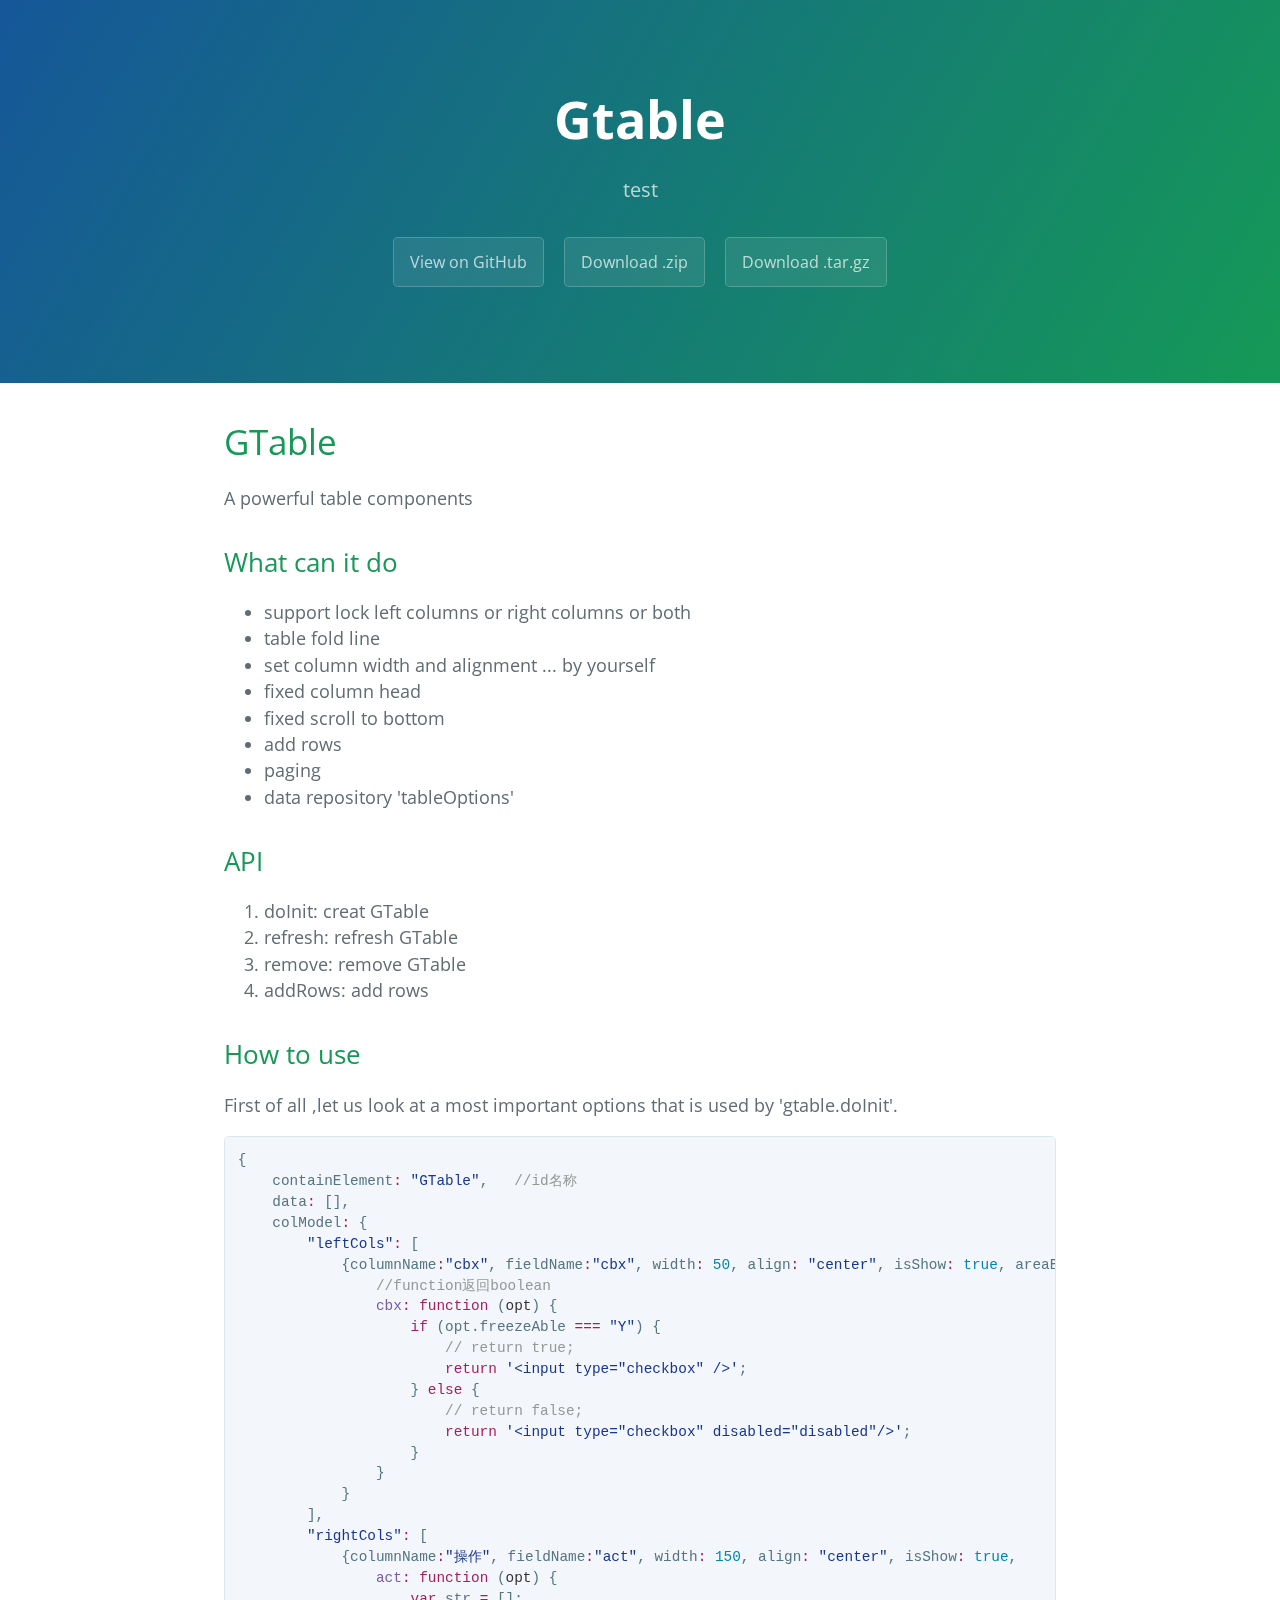
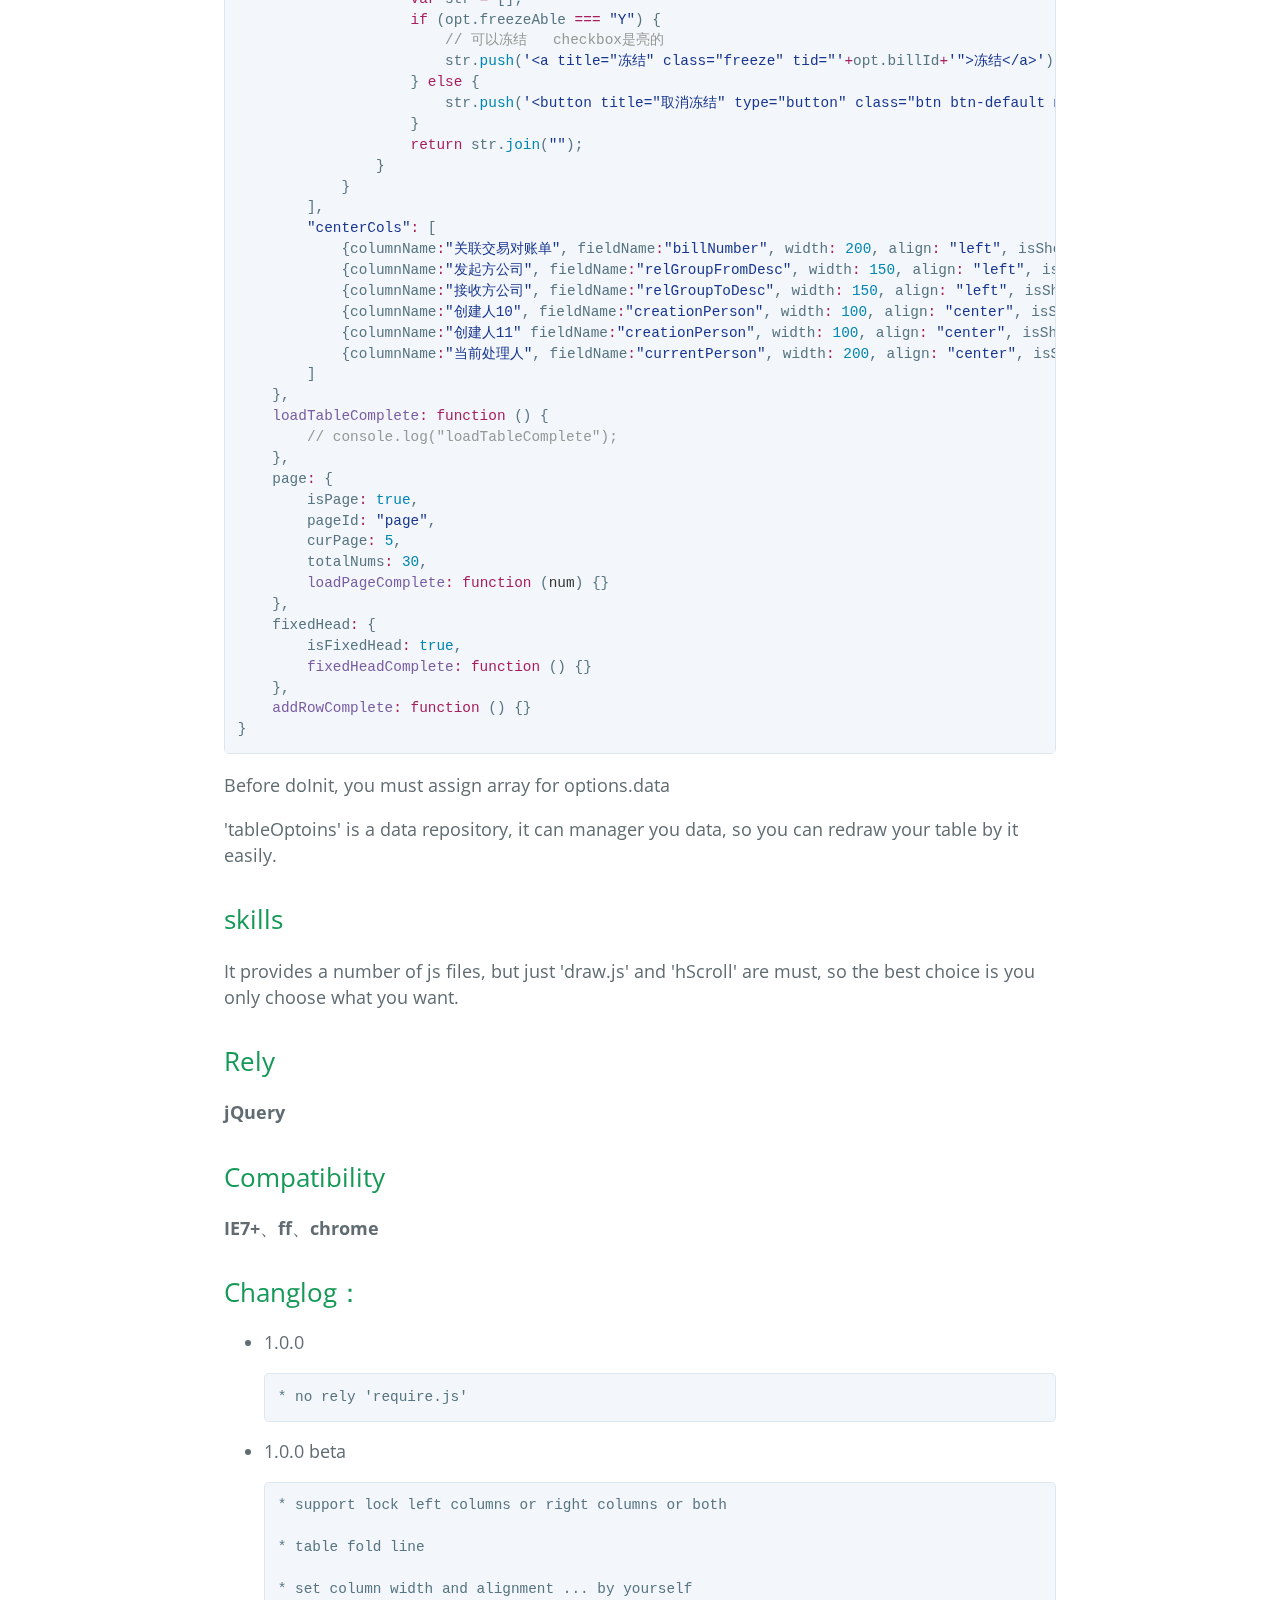
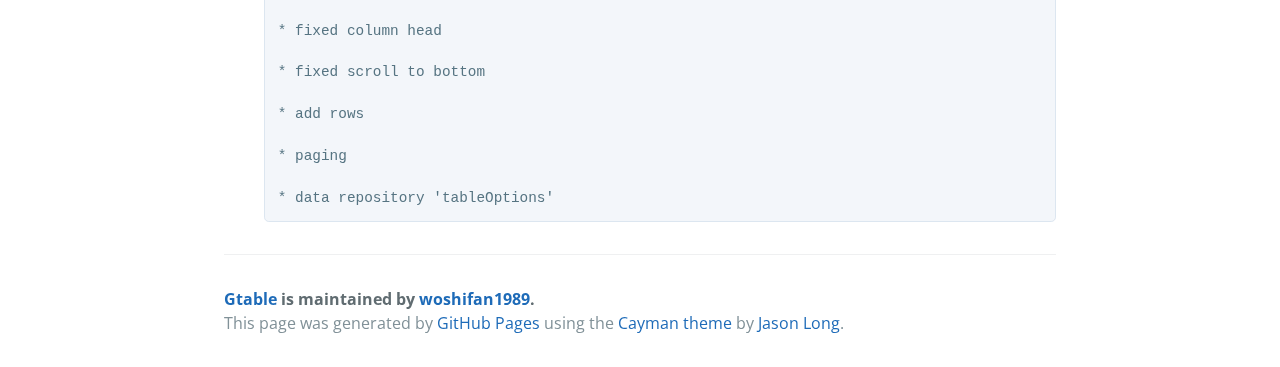
<file: index.html>
<!DOCTYPE html>
<html lang="en-us">
  <head>
    <meta charset="UTF-8">
    <title>Gtable by woshifan1989</title>
    <meta name="viewport" content="width=device-width, initial-scale=1">
    <link rel="stylesheet" type="text/css" href="stylesheets/normalize.css" media="screen">
    <link href='https://fonts.googleapis.com/css?family=Open+Sans:400,700' rel='stylesheet' type='text/css'>
    <link rel="stylesheet" type="text/css" href="stylesheets/stylesheet.css" media="screen">
    <link rel="stylesheet" type="text/css" href="stylesheets/github-light.css" media="screen">
  </head>
  <body>
    <section class="page-header">
      <h1 class="project-name">Gtable</h1>
      <h2 class="project-tagline">test</h2>
      <a href="https://github.com/woshifan1989/GTable" class="btn">View on GitHub</a>
      <a href="https://github.com/woshifan1989/GTable/zipball/master" class="btn">Download .zip</a>
      <a href="https://github.com/woshifan1989/GTable/tarball/master" class="btn">Download .tar.gz</a>
    </section>

    <section class="main-content">
      <h1>
<a id="gtable" class="anchor" href="#gtable" aria-hidden="true"><span class="octicon octicon-link"></span></a>GTable</h1>

<p>A powerful table components</p>

<h2>
<a id="what-can-it-do" class="anchor" href="#what-can-it-do" aria-hidden="true"><span class="octicon octicon-link"></span></a>What can it do</h2>

<ul>
<li>support lock left columns or right columns or both</li>
<li>table fold line</li>
<li>set column width and alignment ... by yourself</li>
<li>fixed column head</li>
<li>fixed scroll to bottom</li>
<li>add rows</li>
<li>paging</li>
<li>data repository 'tableOptions'</li>
</ul>

<h2>
<a id="api" class="anchor" href="#api" aria-hidden="true"><span class="octicon octicon-link"></span></a>API</h2>

<ol>
<li>doInit: creat GTable</li>
<li>refresh: refresh GTable</li>
<li>remove: remove GTable</li>
<li>addRows: add rows</li>
</ol>

<h2>
<a id="how-to-use" class="anchor" href="#how-to-use" aria-hidden="true"><span class="octicon octicon-link"></span></a>How to use</h2>

<p>First of all ,let us look at a most important options that is used by 'gtable.doInit'.</p>

<div class="highlight highlight-source-js"><pre>{
    containElement<span class="pl-k">:</span> <span class="pl-s"><span class="pl-pds">"</span>GTable<span class="pl-pds">"</span></span>,   <span class="pl-c">//id名称</span>
    data<span class="pl-k">:</span> [],
    colModel<span class="pl-k">:</span> {
        <span class="pl-s"><span class="pl-pds">"</span>leftCols<span class="pl-pds">"</span></span><span class="pl-k">:</span> [
            {columnName<span class="pl-k">:</span><span class="pl-s"><span class="pl-pds">"</span>cbx<span class="pl-pds">"</span></span>, fieldName<span class="pl-k">:</span><span class="pl-s"><span class="pl-pds">"</span>cbx<span class="pl-pds">"</span></span>, width<span class="pl-k">:</span> <span class="pl-c1">50</span>, align<span class="pl-k">:</span> <span class="pl-s"><span class="pl-pds">"</span>center<span class="pl-pds">"</span></span>, isShow<span class="pl-k">:</span> <span class="pl-c1">true</span>, areaElement<span class="pl-k">:</span><span class="pl-s"><span class="pl-pds">"</span>checkbox<span class="pl-pds">"</span></span>, 
                <span class="pl-c">//function返回boolean</span>
                <span class="pl-en">cbx</span><span class="pl-k">:</span> <span class="pl-k">function</span> (<span class="pl-smi">opt</span>) {
                    <span class="pl-k">if</span> (opt.freezeAble <span class="pl-k">===</span> <span class="pl-s"><span class="pl-pds">"</span>Y<span class="pl-pds">"</span></span>) {
                        <span class="pl-c">// return true;</span>
                        <span class="pl-k">return</span> <span class="pl-s"><span class="pl-pds">'</span>&lt;input type="checkbox" /&gt;<span class="pl-pds">'</span></span>;
                    } <span class="pl-k">else</span> {
                        <span class="pl-c">// return false;</span>
                        <span class="pl-k">return</span> <span class="pl-s"><span class="pl-pds">'</span>&lt;input type="checkbox" disabled="disabled"/&gt;<span class="pl-pds">'</span></span>;
                    }
                }
            }
        ],
        <span class="pl-s"><span class="pl-pds">"</span>rightCols<span class="pl-pds">"</span></span><span class="pl-k">:</span> [
            {columnName<span class="pl-k">:</span><span class="pl-s"><span class="pl-pds">"</span>操作<span class="pl-pds">"</span></span>, fieldName<span class="pl-k">:</span><span class="pl-s"><span class="pl-pds">"</span>act<span class="pl-pds">"</span></span>, width<span class="pl-k">:</span> <span class="pl-c1">150</span>, align<span class="pl-k">:</span> <span class="pl-s"><span class="pl-pds">"</span>center<span class="pl-pds">"</span></span>, isShow<span class="pl-k">:</span> <span class="pl-c1">true</span>, 
                <span class="pl-en">act</span><span class="pl-k">:</span> <span class="pl-k">function</span> (<span class="pl-smi">opt</span>) {
                    <span class="pl-k">var</span> str <span class="pl-k">=</span> [];
                    <span class="pl-k">if</span> (opt.freezeAble <span class="pl-k">===</span> <span class="pl-s"><span class="pl-pds">"</span>Y<span class="pl-pds">"</span></span>) {
                        <span class="pl-c">// 可以冻结   checkbox是亮的</span>
                        str.<span class="pl-c1">push</span>(<span class="pl-s"><span class="pl-pds">'</span>&lt;a title="冻结" class="freeze" tid="<span class="pl-pds">'</span></span><span class="pl-k">+</span>opt.billId<span class="pl-k">+</span><span class="pl-s"><span class="pl-pds">'</span>"&gt;冻结&lt;/a&gt;<span class="pl-pds">'</span></span>);
                    } <span class="pl-k">else</span> {
                        str.<span class="pl-c1">push</span>(<span class="pl-s"><span class="pl-pds">'</span>&lt;button title="取消冻结" type="button" class="btn btn-default ml10 unfreeze" tid="<span class="pl-pds">'</span></span><span class="pl-k">+</span>opt.billId<span class="pl-k">+</span><span class="pl-s"><span class="pl-pds">'</span>"&gt; &lt;span class="icon unfreezeIcon"&gt;&lt;/span&gt;取消冻结&lt;/button&gt;<span class="pl-pds">'</span></span>);
                    }
                    <span class="pl-k">return</span> str.<span class="pl-c1">join</span>(<span class="pl-s"><span class="pl-pds">"</span><span class="pl-pds">"</span></span>);
                }
            }
        ],
        <span class="pl-s"><span class="pl-pds">"</span>centerCols<span class="pl-pds">"</span></span><span class="pl-k">:</span> [
            {columnName<span class="pl-k">:</span><span class="pl-s"><span class="pl-pds">"</span>关联交易对账单<span class="pl-pds">"</span></span>, fieldName<span class="pl-k">:</span><span class="pl-s"><span class="pl-pds">"</span>billNumber<span class="pl-pds">"</span></span>, width<span class="pl-k">:</span> <span class="pl-c1">200</span>, align<span class="pl-k">:</span> <span class="pl-s"><span class="pl-pds">"</span>left<span class="pl-pds">"</span></span>, isShow<span class="pl-k">:</span> <span class="pl-c1">true</span>, areaElement<span class="pl-k">:</span><span class="pl-s"><span class="pl-pds">"</span>select<span class="pl-pds">"</span></span>},
            {columnName<span class="pl-k">:</span><span class="pl-s"><span class="pl-pds">"</span>发起方公司<span class="pl-pds">"</span></span>, fieldName<span class="pl-k">:</span><span class="pl-s"><span class="pl-pds">"</span>relGroupFromDesc<span class="pl-pds">"</span></span>, width<span class="pl-k">:</span> <span class="pl-c1">150</span>, align<span class="pl-k">:</span> <span class="pl-s"><span class="pl-pds">"</span>left<span class="pl-pds">"</span></span>, isShow<span class="pl-k">:</span> <span class="pl-c1">true</span>, areaElement<span class="pl-k">:</span><span class="pl-s"><span class="pl-pds">"</span>textarea<span class="pl-pds">"</span></span>},
            {columnName<span class="pl-k">:</span><span class="pl-s"><span class="pl-pds">"</span>接收方公司<span class="pl-pds">"</span></span>, fieldName<span class="pl-k">:</span><span class="pl-s"><span class="pl-pds">"</span>relGroupToDesc<span class="pl-pds">"</span></span>, width<span class="pl-k">:</span> <span class="pl-c1">150</span>, align<span class="pl-k">:</span> <span class="pl-s"><span class="pl-pds">"</span>left<span class="pl-pds">"</span></span>, isShow<span class="pl-k">:</span> <span class="pl-c1">true</span>, areaElement<span class="pl-k">:</span><span class="pl-s"><span class="pl-pds">"</span>input<span class="pl-pds">"</span></span>},
            {columnName<span class="pl-k">:</span><span class="pl-s"><span class="pl-pds">"</span>创建人10<span class="pl-pds">"</span></span>, fieldName<span class="pl-k">:</span><span class="pl-s"><span class="pl-pds">"</span>creationPerson<span class="pl-pds">"</span></span>, width<span class="pl-k">:</span> <span class="pl-c1">100</span>, align<span class="pl-k">:</span> <span class="pl-s"><span class="pl-pds">"</span>center<span class="pl-pds">"</span></span>, isShow<span class="pl-k">:</span> <span class="pl-c1">true</span>, areaElement<span class="pl-k">:</span><span class="pl-s"><span class="pl-pds">"</span>input<span class="pl-pds">"</span></span>},
            {columnName<span class="pl-k">:</span><span class="pl-s"><span class="pl-pds">"</span>创建人11<span class="pl-pds">"</span></span> fieldName<span class="pl-k">:</span><span class="pl-s"><span class="pl-pds">"</span>creationPerson<span class="pl-pds">"</span></span>, width<span class="pl-k">:</span> <span class="pl-c1">100</span>, align<span class="pl-k">:</span> <span class="pl-s"><span class="pl-pds">"</span>center<span class="pl-pds">"</span></span>, isShow<span class="pl-k">:</span> <span class="pl-c1">true</span>, areaElement<span class="pl-k">:</span><span class="pl-s"><span class="pl-pds">"</span>input<span class="pl-pds">"</span></span>},
            {columnName<span class="pl-k">:</span><span class="pl-s"><span class="pl-pds">"</span>当前处理人<span class="pl-pds">"</span></span>, fieldName<span class="pl-k">:</span><span class="pl-s"><span class="pl-pds">"</span>currentPerson<span class="pl-pds">"</span></span>, width<span class="pl-k">:</span> <span class="pl-c1">200</span>, align<span class="pl-k">:</span> <span class="pl-s"><span class="pl-pds">"</span>center<span class="pl-pds">"</span></span>, isShow<span class="pl-k">:</span> <span class="pl-c1">true</span>, areaElement<span class="pl-k">:</span><span class="pl-s"><span class="pl-pds">"</span>input<span class="pl-pds">"</span></span>}
        ]
    },
    <span class="pl-en">loadTableComplete</span><span class="pl-k">:</span> <span class="pl-k">function</span> () {
        <span class="pl-c">// console.log("loadTableComplete");</span>
    },
    page<span class="pl-k">:</span> {
        isPage<span class="pl-k">:</span> <span class="pl-c1">true</span>,
        pageId<span class="pl-k">:</span> <span class="pl-s"><span class="pl-pds">"</span>page<span class="pl-pds">"</span></span>,
        curPage<span class="pl-k">:</span> <span class="pl-c1">5</span>,
        totalNums<span class="pl-k">:</span> <span class="pl-c1">30</span>,
        <span class="pl-en">loadPageComplete</span><span class="pl-k">:</span> <span class="pl-k">function</span> (<span class="pl-smi">num</span>) {}
    },
    fixedHead<span class="pl-k">:</span> {
        isFixedHead<span class="pl-k">:</span> <span class="pl-c1">true</span>,
        <span class="pl-en">fixedHeadComplete</span><span class="pl-k">:</span> <span class="pl-k">function</span> () {}
    },
    <span class="pl-en">addRowComplete</span><span class="pl-k">:</span> <span class="pl-k">function</span> () {}
}</pre></div>

<p>Before doInit, you must assign array for options.data</p>

<p>'tableOptoins' is a data repository, it can manager you data, so you can redraw your table by it easily.</p>

<h2>
<a id="skills" class="anchor" href="#skills" aria-hidden="true"><span class="octicon octicon-link"></span></a>skills</h2>

<p>It provides a number of js files, but just 'draw.js' and 'hScroll' are must, so the best choice is you only choose what you want.</p>

<h2>
<a id="rely" class="anchor" href="#rely" aria-hidden="true"><span class="octicon octicon-link"></span></a>Rely</h2>

<p><strong>jQuery</strong></p>

<h2>
<a id="compatibility" class="anchor" href="#compatibility" aria-hidden="true"><span class="octicon octicon-link"></span></a>Compatibility</h2>

<p><strong>IE7+</strong>、<strong>ff</strong>、<strong>chrome</strong></p>

<h2>
<a id="changlog" class="anchor" href="#changlog" aria-hidden="true"><span class="octicon octicon-link"></span></a>Changlog：</h2>

<ul>
<li>
<p>1.0.0</p>

<pre><code>* no rely 'require.js'
</code></pre>
</li>
<li>
<p>1.0.0 beta</p>

<pre><code>* support lock left columns or right columns or both

* table fold line

* set column width and alignment ... by yourself

* fixed column head

* fixed scroll to bottom

* add rows

* paging

* data repository 'tableOptions'
</code></pre>
</li>
</ul>

      <footer class="site-footer">
        <span class="site-footer-owner"><a href="https://github.com/woshifan1989/GTable">Gtable</a> is maintained by <a href="https://github.com/woshifan1989">woshifan1989</a>.</span>

        <span class="site-footer-credits">This page was generated by <a href="https://pages.github.com">GitHub Pages</a> using the <a href="https://github.com/jasonlong/cayman-theme">Cayman theme</a> by <a href="https://twitter.com/jasonlong">Jason Long</a>.</span>
      </footer>

    </section>

  
  </body>
</html>
</file>
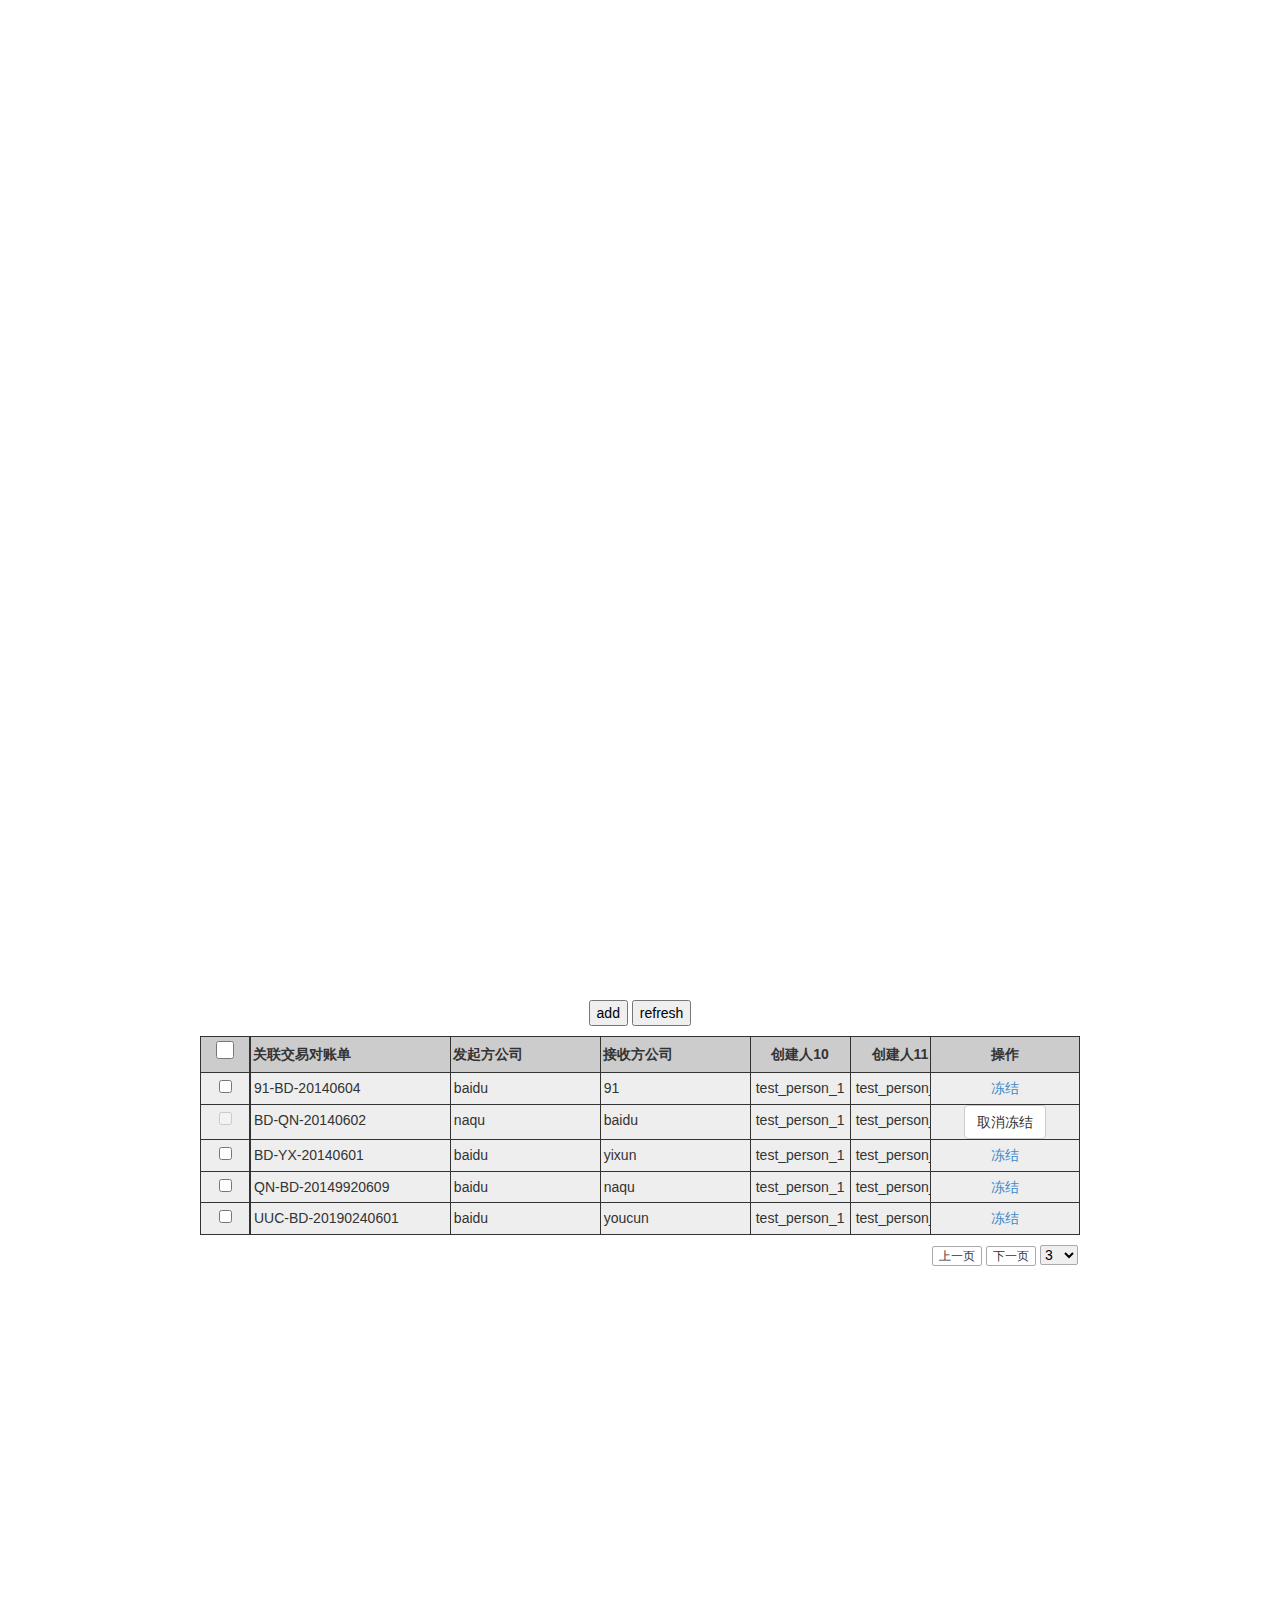
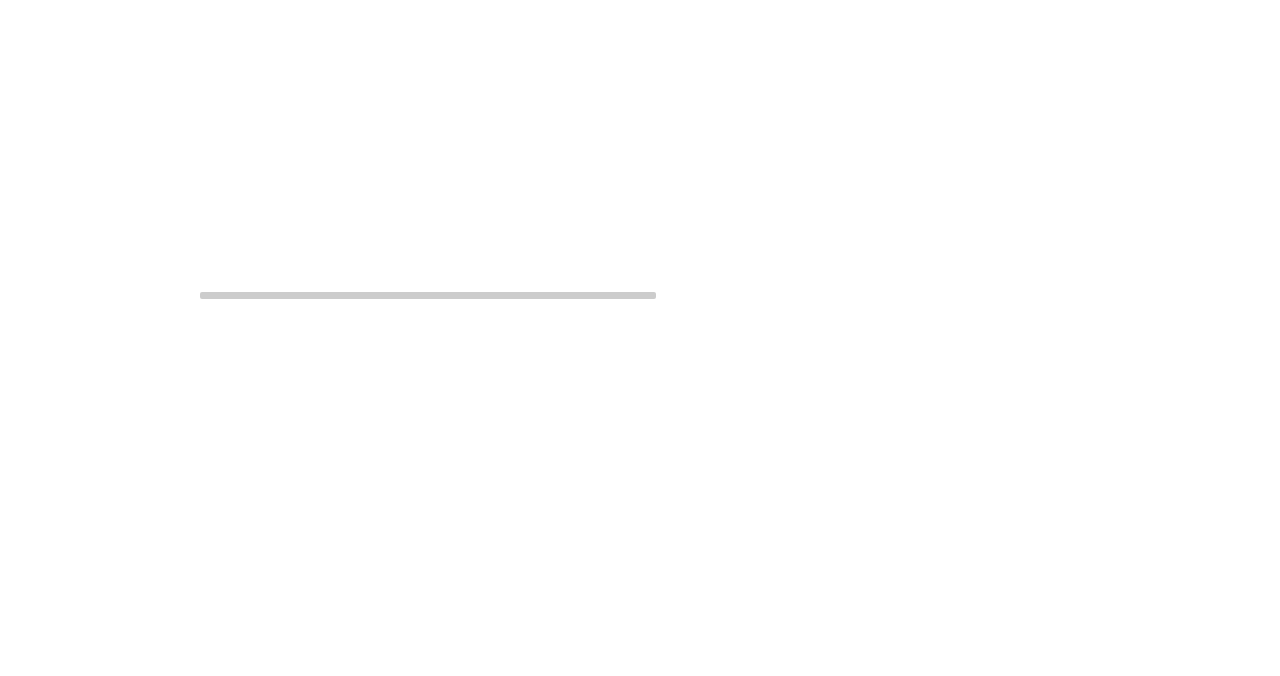
<file: demo/index.html>
<!DOCTYPE html>
<html lang="en">
<head>
    <meta charset="UTF-8">
    <title>Document</title>
    <link rel="stylesheet" type="text/css" href="../css/bootstrap.min.css">
    <link rel="stylesheet" type="text/css" href="../css/GTable.css">
</head>
<body>

<div style="height:1000px;"></div>


<div style="text-align:center;">
    <button id="add">add</button>
    <button id="refresh">refresh</button>
</div>
<div id="GTable" class="GTable" style="margin:10px 200px;"></div>
<div id="page" class="pageCon" style="margin:10px 200px;"></div>


<div style="height:1000px;"></div>

<script type="text/javascript" src="../js/jquery-1.7.1.js"></script>
<script type="text/javascript" src="../js/version/1.0.0/GTable/GTable.js"></script>
<script type="text/javascript" src="../js/version/1.0.0/GTable/draw.js"></script>
<script type="text/javascript" src="../js/version/1.0.0/GTable/fixedHead.js"></script>
<script type="text/javascript" src="../js/version/1.0.0/GTable/hScroll.js"></script>
<script type="text/javascript" src="../js/version/1.0.0/GTable/page.js"></script>
<script type="text/javascript" src="../js/version/1.0.0/GTable/tableOptions.js"></script>
<script type="text/javascript" src="../js/version/1.0.0/GTable/operation.js"></script>
<script type="text/javascript">

var $window = $(window);

var opts = {
    containElement: "GTable",   //id名称
    data: [],
    colModel: {
        "leftCols": [
            {columnName:"cbx", fieldName:"cbx", width: 50, align: "center", isShow: true, areaElement:"checkbox", 
                //function返回boolean
                cbx: function (opt) {
                    if (opt.freezeAble === "Y") {
                        // return true;
                        return '<input type="checkbox" />';
                    } else {
                        // return false;
                        return '<input type="checkbox" disabled="disabled"/>';
                    }
                }
            }
        ],
        "rightCols": [
            {columnName:"操作", fieldName:"act", width: 150, align: "center", isShow: true, 
                act: function (opt) {
                    var str = [];
                    if (opt.freezeAble === "Y") {
                        // 可以冻结   checkbox是亮的
                        str.push('<a title="冻结" class="freeze" tid="'+opt.billId+'">冻结</a>');
                    } else {
                        str.push('<button title="取消冻结" type="button" class="btn btn-default ml10 unfreeze" tid="'+opt.billId+'"> <span class="icon unfreezeIcon"></span>取消冻结</button>');
                    }
                    return str.join("");
                }
            }
        ],
        "centerCols": [
            {columnName:"关联交易对账单", fieldName:"billNumber", width: 200, align: "left", isShow: true, areaElement:"select"},
            {columnName:"发起方公司", fieldName:"relGroupFromDesc", width: 150, align: "left", isShow: true, areaElement:"textarea"},
            {columnName:"接收方公司", fieldName:"relGroupToDesc", width: 150, align: "left", isShow: true, areaElement:"input"},
            {columnName:"创建人10", fieldName:"creationPerson", width: 100, align: "center", isShow: true, areaElement:"input"},
            {columnName:"创建人11", fieldName:"creationPerson", width: 100, align: "center", isShow: true, areaElement:"input"},
            {columnName:"创建人12", fieldName:"creationPerson", width: 100, align: "center", isShow: true, areaElement:"input"},
            {columnName:"创建人13", fieldName:"creationPerson", width: 100, align: "center", isShow: true, areaElement:"input"},
            {columnName:"创建人13", fieldName:"creationPerson", width: 100, align: "center", isShow: true, areaElement:"input"},
            {columnName:"创建人13", fieldName:"creationPerson", width: 100, align: "center", isShow: true, areaElement:"input"},
            {columnName:"创建人13", fieldName:"creationPerson", width: 100, align: "center", isShow: true, areaElement:"input"},
            {columnName:"创建人13", fieldName:"creationPerson", width: 100, align: "center", isShow: true, areaElement:"input"},
            {columnName:"当前处理人", fieldName:"currentPerson", width: 200, align: "center", isShow: true, areaElement:"input"}
        ]
    },
    loadTableComplete: function () {
        // console.log("loadTableComplete");
    },
    page: {
        isPage: true,
        pageId: "page",
        curPage: 5,
        totalNums: 30,
        loadPageComplete: function (num) {}
    },
    fixedHead: {
        isFixedHead: true,
        fixedHeadComplete: function () {}
    },
    addRowComplete: function () {}
};

$.ajax({
    url: "data/data.json",
    type: "GET",
    dataType: "json",
    success: function (result) {
        opts.data = result.data.detail;
        opts.page.curPage = result.data.currentPage;
        opts.page.totalNums = result.data.pageCount;
        $.GTable.tableOptions.setOptions({key:"testOpts", val:opts});
        $.GTable.doInit($.GTable.tableOptions.getOptions("testOpts"));
    }
});

$("#refresh").on("click", function () {
    $.GTable.refresh(opts);
});

$("#add").on("click", function () {
    $.GTable.addRows($.GTable.tableOptions.getOptions("testOpts"));
});

</script>

</body>
</html>
</file>
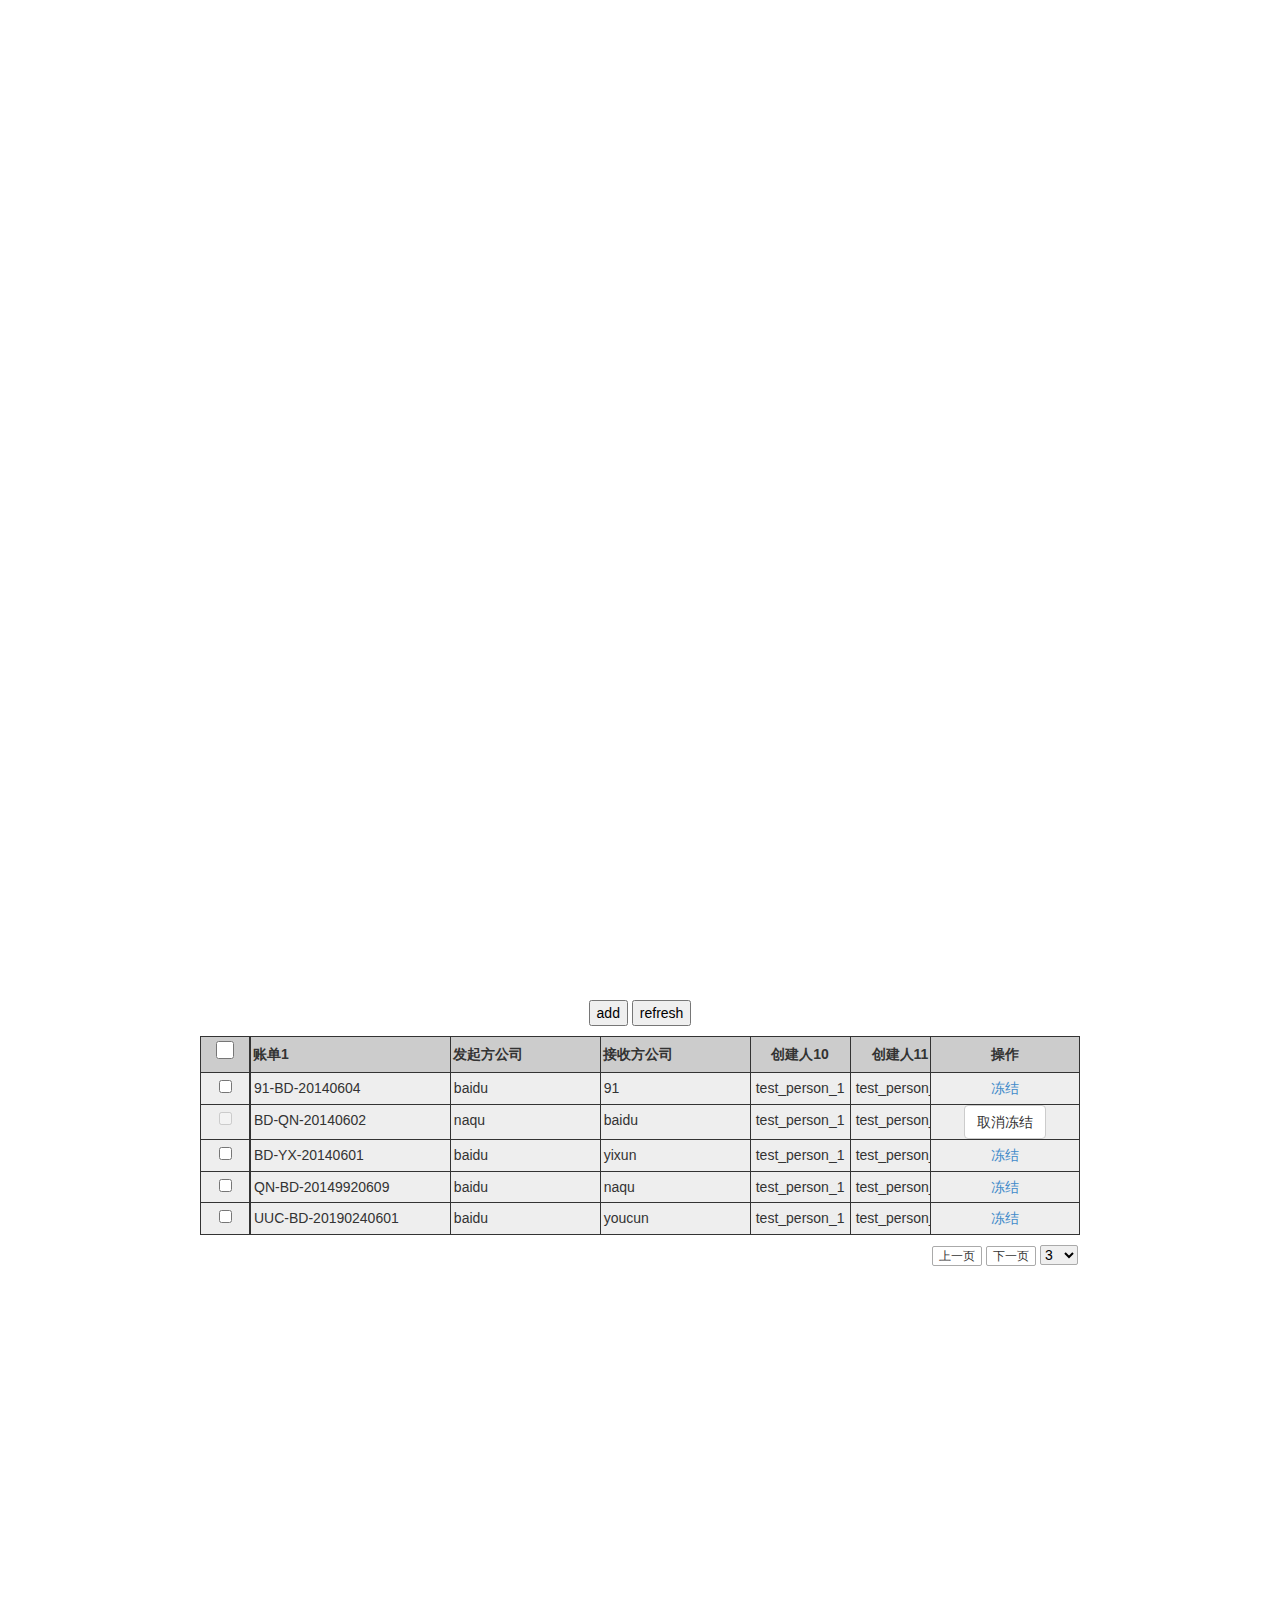
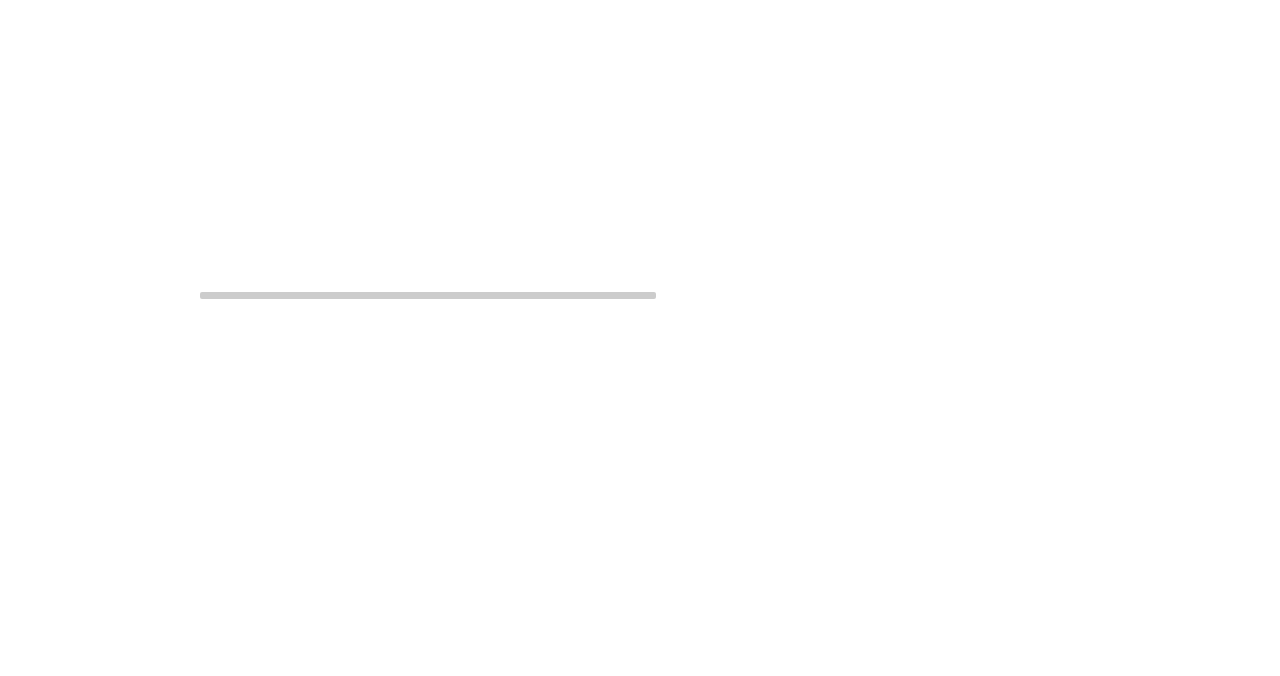
<file: demo/index-re.html>
<!DOCTYPE html>
<html lang="en">
<head>
    <meta charset="UTF-8">
    <title>Document</title>
    <link rel="stylesheet" type="text/css" href="../css/bootstrap.min.css">
    <link rel="stylesheet" type="text/css" href="../css/GTable.css">
</head>
<body>

<div style="height:1000px;"></div>


<div style="text-align:center;">
    <button id="add">add</button>
    <button id="refresh">refresh</button>
</div>
<div id="GTable" class="GTable" style="margin:10px 200px;"></div>
<div id="page" class="pageCon" style="margin:10px 200px;"></div>


<div style="height:1000px;"></div>

<script type="text/javascript" src="../js/require-jquery.js"></script>
<script type="text/javascript">

var $window = $(window);

var opts = {
    containElement: "GTable",   //id名称
    data: [],
    colModel: {
        "leftCols": [
            {columnName:"cbx", fieldName:"cbx", width: 50, align: "center", isShow: true, areaElement:"checkbox", 
                //function返回boolean
                cbx: function (opt) {
                    if (opt.freezeAble === "Y") {
                        // return true;
                        return '<input type="checkbox" />';
                    } else {
                        // return false;
                        return '<input type="checkbox" disabled="disabled"/>';
                    }
                }
            }
        ],
        "rightCols": [
            {columnName:"操作", fieldName:"act", width: 150, align: "center", isShow: true, 
                act: function (opt) {
                    var str = [];
                    if (opt.freezeAble === "Y") {
                        // 可以冻结   checkbox是亮的
                        str.push('<a title="冻结" class="freeze" tid="'+opt.billId+'">冻结</a>');
                    } else {
                        str.push('<button title="取消冻结" type="button" class="btn btn-default ml10 unfreeze" tid="'+opt.billId+'"> <span class="icon unfreezeIcon"></span>取消冻结</button>');
                    }
                    return str.join("");
                }
            }
        ],
        "centerCols": [
            {columnName:"账单1", fieldName:"billNumber", width: 200, align: "left", isShow: true, areaElement:"select"},
            {columnName:"发起方公司", fieldName:"relGroupFromDesc", width: 150, align: "left", isShow: true, areaElement:"textarea"},
            {columnName:"接收方公司", fieldName:"relGroupToDesc", width: 150, align: "left", isShow: true, areaElement:"input"},
            {columnName:"创建人10", fieldName:"creationPerson", width: 100, align: "center", isShow: true, areaElement:"input"},
            {columnName:"创建人11", fieldName:"creationPerson", width: 100, align: "center", isShow: true, areaElement:"input"},
            {columnName:"创建人12", fieldName:"creationPerson", width: 100, align: "center", isShow: true, areaElement:"input"},
            {columnName:"创建人13", fieldName:"creationPerson", width: 100, align: "center", isShow: true, areaElement:"input"},
            {columnName:"创建人13", fieldName:"creationPerson", width: 100, align: "center", isShow: true, areaElement:"input"},
            {columnName:"创建人13", fieldName:"creationPerson", width: 100, align: "center", isShow: true, areaElement:"input"},
            {columnName:"创建人13", fieldName:"creationPerson", width: 100, align: "center", isShow: true, areaElement:"input"},
            {columnName:"创建人13", fieldName:"creationPerson", width: 100, align: "center", isShow: true, areaElement:"input"},
            {columnName:"当前处理人", fieldName:"currentPerson", width: 200, align: "center", isShow: true, areaElement:"input"}
        ]
    },
    loadTableComplete: function () {
        // console.log("loadTableComplete");
    },
    page: {
        isPage: true,
        pageId: "page",
        curPage: 5,
        totalNums: 30,
        loadPageComplete: function (num) {}
    },
    fixedHead: {
        isFixedHead: true,
        fixedHeadComplete: function () {}
    },
    addRowComplete: function () {}
};

require.config({
    baseUrl: '../js/version/1.0.0/GTable',
    paths: {}
});

require(['GTable', 'draw', 'fixedHead', 'hScroll', 'page', 'tableOptions', 'operation'], function () {

    $.ajax({
        url: "data/data.json",
        type: "GET",
        dataType: "json",
        success: function (result) {
            opts.data = result.data.detail;
            opts.page.curPage = result.data.currentPage;
            opts.page.totalNums = result.data.pageCount;
            $.GTable.tableOptions.setOptions({key:"testOpts", val:opts});
            $.GTable.doInit($.GTable.tableOptions.getOptions("testOpts"));
        }
    });


    $("#refresh").on("click", function () {
        $.GTable.refresh(opts);
    });

    $("#add").on("click", function () {
        $.GTable.addRows($.GTable.tableOptions.getOptions("testOpts"));
    });
    
});

</script>

</body>
</html>
</file>
<file: stylesheets/stylesheet.css>
* {
  box-sizing: border-box; }

body {
  padding: 0;
  margin: 0;
  font-family: "Open Sans", "Helvetica Neue", Helvetica, Arial, sans-serif;
  font-size: 16px;
  line-height: 1.5;
  color: #606c71; }

a {
  color: #1e6bb8;
  text-decoration: none; }
  a:hover {
    text-decoration: underline; }

.btn {
  display: inline-block;
  margin-bottom: 1rem;
  color: rgba(255, 255, 255, 0.7);
  background-color: rgba(255, 255, 255, 0.08);
  border-color: rgba(255, 255, 255, 0.2);
  border-style: solid;
  border-width: 1px;
  border-radius: 0.3rem;
  transition: color 0.2s, background-color 0.2s, border-color 0.2s; }
  .btn + .btn {
    margin-left: 1rem; }

.btn:hover {
  color: rgba(255, 255, 255, 0.8);
  text-decoration: none;
  background-color: rgba(255, 255, 255, 0.2);
  border-color: rgba(255, 255, 255, 0.3); }

@media screen and (min-width: 64em) {
  .btn {
    padding: 0.75rem 1rem; } }

@media screen and (min-width: 42em) and (max-width: 64em) {
  .btn {
    padding: 0.6rem 0.9rem;
    font-size: 0.9rem; } }

@media screen and (max-width: 42em) {
  .btn {
    display: block;
    width: 100%;
    padding: 0.75rem;
    font-size: 0.9rem; }
    .btn + .btn {
      margin-top: 1rem;
      margin-left: 0; } }

.page-header {
  color: #fff;
  text-align: center;
  background-color: #159957;
  background-image: linear-gradient(120deg, #155799, #159957); }

@media screen and (min-width: 64em) {
  .page-header {
    padding: 5rem 6rem; } }

@media screen and (min-width: 42em) and (max-width: 64em) {
  .page-header {
    padding: 3rem 4rem; } }

@media screen and (max-width: 42em) {
  .page-header {
    padding: 2rem 1rem; } }

.project-name {
  margin-top: 0;
  margin-bottom: 0.1rem; }

@media screen and (min-width: 64em) {
  .project-name {
    font-size: 3.25rem; } }

@media screen and (min-width: 42em) and (max-width: 64em) {
  .project-name {
    font-size: 2.25rem; } }

@media screen and (max-width: 42em) {
  .project-name {
    font-size: 1.75rem; } }

.project-tagline {
  margin-bottom: 2rem;
  font-weight: normal;
  opacity: 0.7; }

@media screen and (min-width: 64em) {
  .project-tagline {
    font-size: 1.25rem; } }

@media screen and (min-width: 42em) and (max-width: 64em) {
  .project-tagline {
    font-size: 1.15rem; } }

@media screen and (max-width: 42em) {
  .project-tagline {
    font-size: 1rem; } }

.main-content :first-child {
  margin-top: 0; }
.main-content img {
  max-width: 100%; }
.main-content h1, .main-content h2, .main-content h3, .main-content h4, .main-content h5, .main-content h6 {
  margin-top: 2rem;
  margin-bottom: 1rem;
  font-weight: normal;
  color: #159957; }
.main-content p {
  margin-bottom: 1em; }
.main-content code {
  padding: 2px 4px;
  font-family: Consolas, "Liberation Mono", Menlo, Courier, monospace;
  font-size: 0.9rem;
  color: #383e41;
  background-color: #f3f6fa;
  border-radius: 0.3rem; }
.main-content pre {
  padding: 0.8rem;
  margin-top: 0;
  margin-bottom: 1rem;
  font: 1rem Consolas, "Liberation Mono", Menlo, Courier, monospace;
  color: #567482;
  word-wrap: normal;
  background-color: #f3f6fa;
  border: solid 1px #dce6f0;
  border-radius: 0.3rem; }
  .main-content pre > code {
    padding: 0;
    margin: 0;
    font-size: 0.9rem;
    color: #567482;
    word-break: normal;
    white-space: pre;
    background: transparent;
    border: 0; }
.main-content .highlight {
  margin-bottom: 1rem; }
  .main-content .highlight pre {
    margin-bottom: 0;
    word-break: normal; }
.main-content .highlight pre, .main-content pre {
  padding: 0.8rem;
  overflow: auto;
  font-size: 0.9rem;
  line-height: 1.45;
  border-radius: 0.3rem; }
.main-content pre code, .main-content pre tt {
  display: inline;
  max-width: initial;
  padding: 0;
  margin: 0;
  overflow: initial;
  line-height: inherit;
  word-wrap: normal;
  background-color: transparent;
  border: 0; }
  .main-content pre code:before, .main-content pre code:after, .main-content pre tt:before, .main-content pre tt:after {
    content: normal; }
.main-content ul, .main-content ol {
  margin-top: 0; }
.main-content blockquote {
  padding: 0 1rem;
  margin-left: 0;
  color: #819198;
  border-left: 0.3rem solid #dce6f0; }
  .main-content blockquote > :first-child {
    margin-top: 0; }
  .main-content blockquote > :last-child {
    margin-bottom: 0; }
.main-content table {
  display: block;
  width: 100%;
  overflow: auto;
  word-break: normal;
  word-break: keep-all; }
  .main-content table th {
    font-weight: bold; }
  .main-content table th, .main-content table td {
    padding: 0.5rem 1rem;
    border: 1px solid #e9ebec; }
.main-content dl {
  padding: 0; }
  .main-content dl dt {
    padding: 0;
    margin-top: 1rem;
    font-size: 1rem;
    font-weight: bold; }
  .main-content dl dd {
    padding: 0;
    margin-bottom: 1rem; }
.main-content hr {
  height: 2px;
  padding: 0;
  margin: 1rem 0;
  background-color: #eff0f1;
  border: 0; }

@media screen and (min-width: 64em) {
  .main-content {
    max-width: 64rem;
    padding: 2rem 6rem;
    margin: 0 auto;
    font-size: 1.1rem; } }

@media screen and (min-width: 42em) and (max-width: 64em) {
  .main-content {
    padding: 2rem 4rem;
    font-size: 1.1rem; } }

@media screen and (max-width: 42em) {
  .main-content {
    padding: 2rem 1rem;
    font-size: 1rem; } }

.site-footer {
  padding-top: 2rem;
  margin-top: 2rem;
  border-top: solid 1px #eff0f1; }

.site-footer-owner {
  display: block;
  font-weight: bold; }

.site-footer-credits {
  color: #819198; }

@media screen and (min-width: 64em) {
  .site-footer {
    font-size: 1rem; } }

@media screen and (min-width: 42em) and (max-width: 64em) {
  .site-footer {
    font-size: 1rem; } }

@media screen and (max-width: 42em) {
  .site-footer {
    font-size: 0.9rem; } }
</file>
<file: stylesheets/github-light.css>
/*
   Copyright 2014 GitHub Inc.

   Licensed under the Apache License, Version 2.0 (the "License");
   you may not use this file except in compliance with the License.
   You may obtain a copy of the License at

       http://www.apache.org/licenses/LICENSE-2.0

   Unless required by applicable law or agreed to in writing, software
   distributed under the License is distributed on an "AS IS" BASIS,
   WITHOUT WARRANTIES OR CONDITIONS OF ANY KIND, either express or implied.
   See the License for the specific language governing permissions and
   limitations under the License.

*/

.pl-c /* comment */ {
  color: #969896;
}

.pl-c1      /* constant, markup.raw, meta.diff.header, meta.module-reference, meta.property-name, support, support.constant, support.variable, variable.other.constant */,
.pl-s .pl-v /* string variable */ {
  color: #0086b3;
}

.pl-e  /* entity */,
.pl-en /* entity.name */ {
  color: #795da3;
}

.pl-s .pl-s1 /* string source */,
.pl-smi      /* storage.modifier.import, storage.modifier.package, storage.type.java, variable.other, variable.parameter.function */ {
  color: #333;
}

.pl-ent /* entity.name.tag */ {
  color: #63a35c;
}

.pl-k /* keyword, storage, storage.type */ {
  color: #a71d5d;
}

.pl-pds              /* punctuation.definition.string, string.regexp.character-class */,
.pl-s                /* string */,
.pl-s .pl-pse .pl-s1 /* string punctuation.section.embedded source */,
.pl-sr               /* string.regexp */,
.pl-sr .pl-cce       /* string.regexp constant.character.escape */,
.pl-sr .pl-sra       /* string.regexp string.regexp.arbitrary-repitition */,
.pl-sr .pl-sre       /* string.regexp source.ruby.embedded */ {
  color: #183691;
}

.pl-v /* variable */ {
  color: #ed6a43;
}

.pl-id /* invalid.deprecated */ {
  color: #b52a1d;
}

.pl-ii /* invalid.illegal */ {
  background-color: #b52a1d;
  color: #f8f8f8;
}

.pl-sr .pl-cce /* string.regexp constant.character.escape */ {
  color: #63a35c;
  font-weight: bold;
}

.pl-ml /* markup.list */ {
  color: #693a17;
}

.pl-mh        /* markup.heading */,
.pl-mh .pl-en /* markup.heading entity.name */,
.pl-ms        /* meta.separator */ {
  color: #1d3e81;
  font-weight: bold;
}

.pl-mq /* markup.quote */ {
  color: #008080;
}

.pl-mi /* markup.italic */ {
  color: #333;
  font-style: italic;
}

.pl-mb /* markup.bold */ {
  color: #333;
  font-weight: bold;
}

.pl-md /* markup.deleted, meta.diff.header.from-file */ {
  background-color: #ffecec;
  color: #bd2c00;
}

.pl-mi1 /* markup.inserted, meta.diff.header.to-file */ {
  background-color: #eaffea;
  color: #55a532;
}

.pl-mdr /* meta.diff.range */ {
  color: #795da3;
  font-weight: bold;
}

.pl-mo /* meta.output */ {
  color: #1d3e81;
}
</file>
<file: css/GTable.css>
.GTable{position:relative;height:auto;}
/*.GTableWrap{overflow:auto;}*/
/*.GTableWrap{overflow:hidden;}*/
.GTable table{border-collapse: collapse;border-spacing: 0;border-right:1px solid #333;}
.GTable table .th_cbx input{width:18px;height:18px;}
.GTable table td{background:#eee;border-bottom:1px solid #333;border-left:1px solid #333;padding:0 3px;vertical-align: top;word-wrap: break-word;word-break:break-all;}
.GTable table th{background:#ccc;border:1px solid #333;padding:0 2px;font-weight: bold;}

.GTable-head{height:37px;line-height:35px;}
.GTable-head-tr{}
.GTable-head-leftCols{position:absolute;left:0;}
.GTable-head-rightCols{position:absolute;right:0;}
.GTable-head-centerCols{}

.GTable-body{}
.GTable-body-tr{/*height:30px;*/line-height:30px;}
.GTable-body-leftCols{position:absolute;left:0;}
.GTable-body-rightCols{position:absolute;right:0;}
.GTable-body-centerCols{}
.GTable-body-tr .elc_ipt{width:98%;line-height: 28px;margin:0;padding:0;border-radius:3px;border:0 none;height:28px;padding:2px;}
.GTable-body-tr .elc_slt{width:98%;line-height: 28px;margin:0;padding:0;border-radius:3px;border:0 none;height:28px;}
.GTable-body-tr .elc_txt{width:98%;line-height: 28px;margin:0;padding:0;border-radius:3px;border:0 none;height:28px;padding:2px;resize:none;}

.pageCon{text-align: right;}
.pageCon .pageItem{display: inline-block;width:24px;height:20px;border:1px solid #aaa;font:12px/18px "Microsoft Yahei";color:#333;cursor:pointer;border-radius: 2px;margin:0 2px;}
.pageCon .pageItem:hover{background: #f1f1f1;color:#000;}
.pageCon .prev-page,
.pageCon .next-page{text-align: center;width:50px;/*background:#428bca;*//*color:#fff;*/}
.pageCon .ignoreItem{cursor:default;}
.pageCon .curItem{background:#f1f1f1;/*color:#fff;*/}

.pageCon .toPage{margin:0 2px;border:1px solid #aaa;border-radius:2px;}

.GTable-body-tr .ipt_search{padding-right:20px;}
</file>
